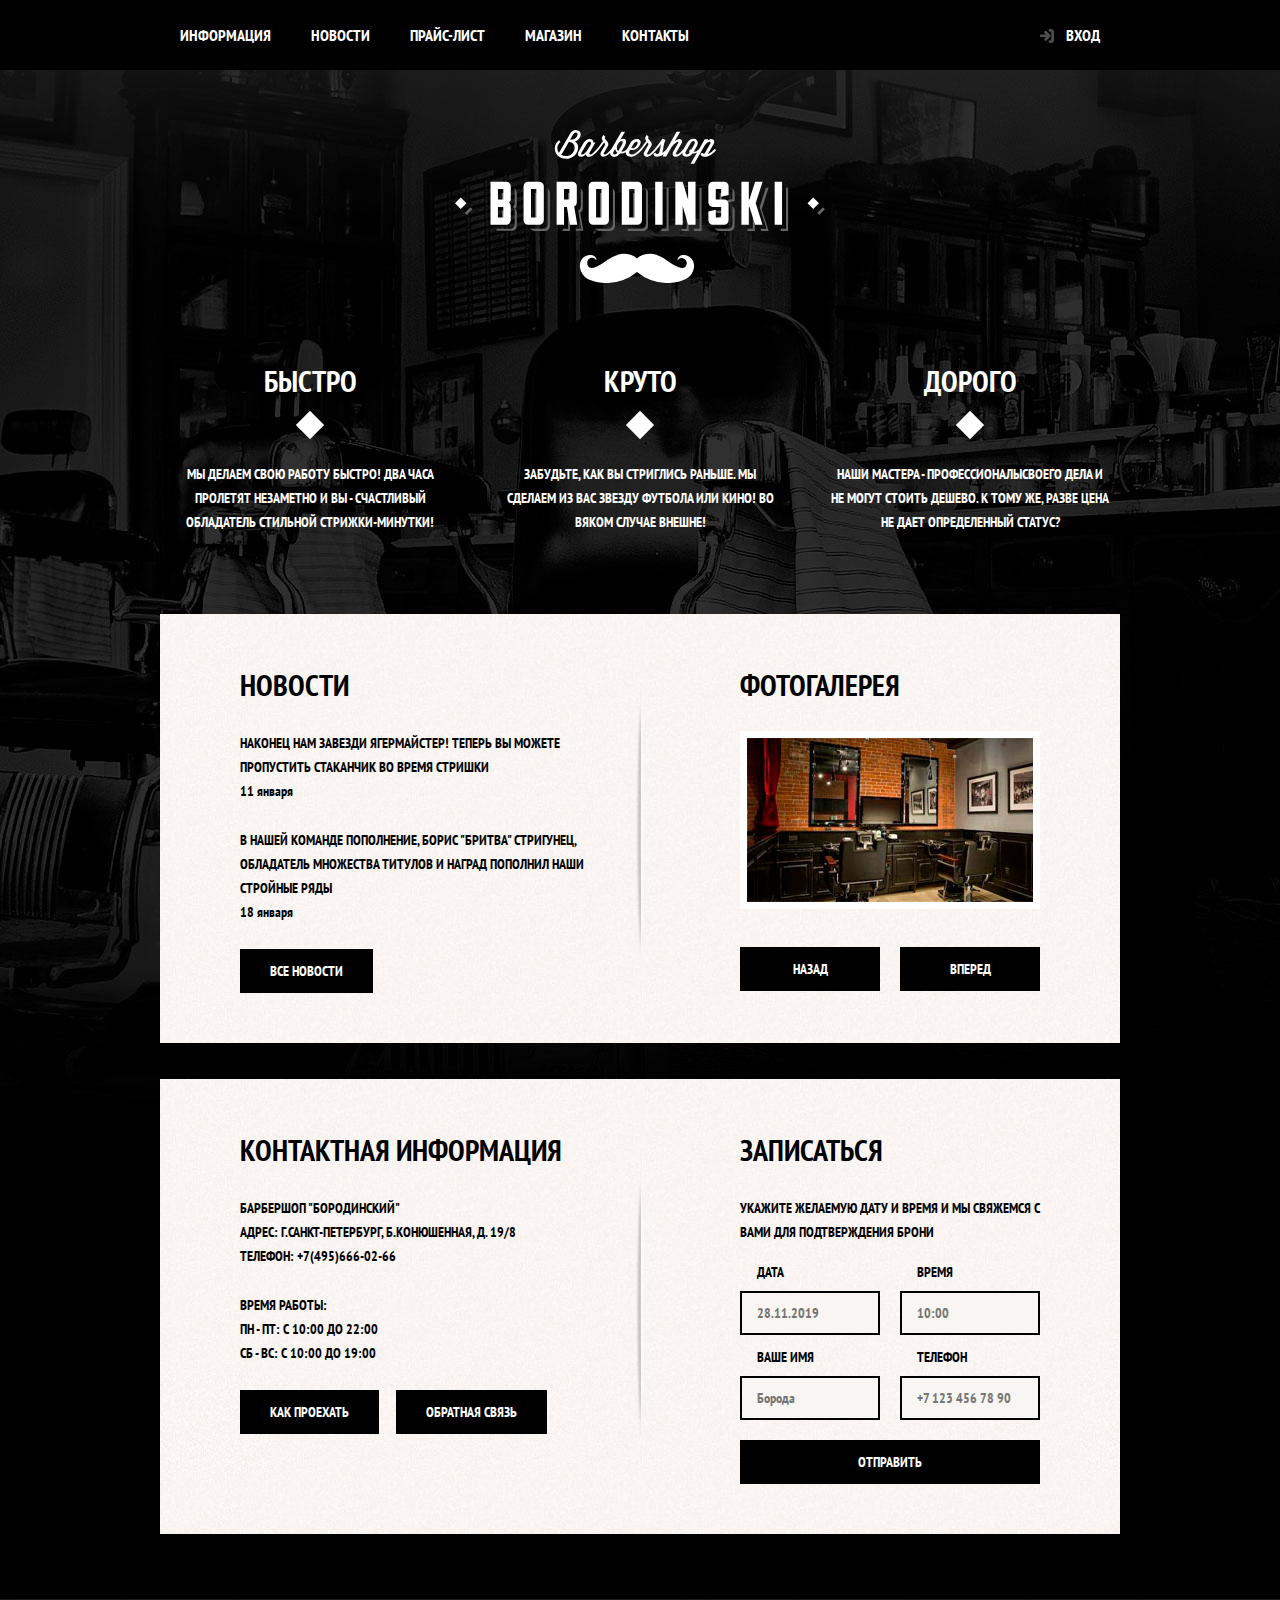
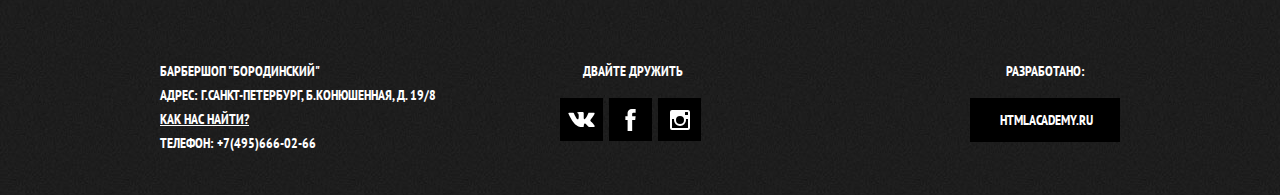
<file: index.html>
<!DOCTYPE html>
<html lang="ru">
<head>
	<meta charset="UTF-8">
	<meta name="viewport" content="width=device-width, initial-scale=1">
	<title>Главная Барбершоп Бородинский</title>
	<link href="https://fonts.googleapis.com/css?family=PT+Sans+Narrow:400,700&display=swap&subset=cyrillic" rel="stylesheet">
	<link rel="stylesheet" href="css/normolize.css">
	<link rel="stylesheet" href="css/style.css">
</head>
<body>
	<header class="main-header">
		<nav class="main-navigation">
				<a class="main-header-logo" href="#">
					<img src="image/index-logo.svg" alt="borodinski" width="370" height="155">
				</a>

				<div class="main-navigation-wrapper">
					<div class="container">
						<ul class="site-navigation">
							<li><a href="info.html">Информация</a></li>
							<li><a href="news.html">Новости</a></li>
							<li><a href="price-list.html">Прайс-лист</a></li>
							<li><a href="shop_catalog.html">магазин</a></li>
							<li><a href="contacts.html">Контакты</a></li>
						</ul>
						<ul class="user-navigation ">
							<li>
								<a class="login-link" href="">Вход</a>
							</li>
						</ul>
					</div>	
				</div>

		</nav>
	</header>	


	<main class="container">
		<h1 class="visually-hidden">Барбершоп Бородинский</h1>
		<section class="features">
			<h2 class="visually-hidden">Преимущества</h2>
			<ul class="features-list">
				<li class="features-item">
					<b>Быстро</b>
					<p>Мы делаем свою работу быстро! Два часа пролетят незаметно и вы - счастливый обладатель стильной стрижки-минутки!
					</p>
				</li>
				<li class="features-item">
					<b>Круто</b>
					<p>Забудьте, как вы стриглись раньше. Мы сделаем из вас звезду футбола или кино! Во вяком случае внешне!
					</p>	
				</li>
				<li class="features-item">
					<b>Дорого</b>
					<p>Наши мастера - профессионалысвоего дела и не могут стоить дешево. К тому же, разве цена не дает определенный статус?
					</p>
				</li>
			</ul>
		</section>
			
		<div class="index-colums">	
			<section class="news">
				<h2>Новости</h2>
				<ul class="news-list">
					<li>
						<p>Наконец нам завезди ягермайстер! Теперь вы можете пропустить стаканчик во время стришки
						</p>
						<time datetime="2019-01-11">11 января</time>
					</li>
					<li>
						<p>В нашей команде пополнение, Борис "Бритва" стригунец, обладатель множества титулов и наград пополнил наши стройные ряды
						</p>
						<time datetime="2019-01-18">18 января</time>
					</li>
				</ul>
				<a class="button" href="">Все новости</a>
			</section>

			<section class="gallery">
				<h2>Фотогалерея</h2>
				<div class="gallery-container">	
					<figure class="gallery-content">
						<a href="#">
							<img src="image/gallery-foto.jpg" alt="интерьер" width="286" height="164">
						</a>
					</figure>
					<button class="button gallery-botton gallery-back" disabled>Назад</button>
					<button class="button gallery-botton gallery-next">Вперед</button>
				</div>
			</section>
		</div>

		<div class="index-colums">	
			<section class="contacts">
				<h2>Контактная информация</h2>
				<p>
					Барбершоп "Бородинский"<br>
					Адрес: г.Санкт-Петербург, Б.Конюшенная, д. 19/8<br>
					телефон: +7(495)666-02-66
				</p>
				<p>
					Время работы:<br>
					пн - пт: c 10:00 до 22:00<br>
					сб - вс: c 10:00 до 19:00
				</p>
				<a class="button contacts-button-map" href="#">Как проехать</a>
				<a class="button contacts-button" href="#">Обратная связь</a>
			</section>

			<section class="appointment">
				<h2>Записаться</h2>
				<p class="appointment-info">
					Укажите желаемую дату и время и мы свяжемся с вами для подтверждения брони
			  	</p>
			  	<form class="appointment" action="#" method="POST">
			  		<p class="appointment-item">
			  			<label for="appointment-date">Дата</label>
			  			<input id="appointment-date" type="text" name="date" placeholder="28.11.2019">
			  		</p>
			  		<p class="appointment-item">
			  			<label for="appointment-time">Время</label>
			  			<input id="appointment-time" type="text" name="time" placeholder="10:00">
			  		</p>
			  		<p class="appointment-item">
			  			<label for="appointment-name">Ваше имя</label>
			  			<input id="appointment-name" type="text" name="name" placeholder="Борода">
			  		</p>
			  		<p class="appointment-item">
			  			<label for="appointment-tel">Телефон</label>
			  			<input id="appointment-tel" type="text" name="tel" placeholder="+7 123 456 78 90">
			  		</p>
			  		<button class="button appointment-button" type="submit">Отправить</button>
			  	</form>
			</section>
		</div>
	</main>


	<footer class="main-footer">
		<div class="container">
			<p class="footer-contact">
				Барбершоп "Бородинский"<br>
			  	Адрес: г.Санкт-Петербург, Б.Конюшенная, д. 19/8<br>
			  	<a href="map.html">Как нас найти?</a><br>
			  	телефон: +7(495)666-02-66
			</p>
			
			<div class="footer-social">
				<b>Двайте дружить</b>
				<ul>
					<li>
						<a class="social-button" href=""><span class="visually-hidden">Вконтакте</span>
						<svg xmlns="http://www.w3.org/2000/svg" width="27" height="15" viewBox="0 0 26.14 14.91"><path d="M26 13.47l-.09-.17a13.55 13.55 0 0 0-2.6-3q-.87-.83-1.1-1.12A1 1 0 0 1 22 8a10.27 10.27 0 0 1 1.22-1.78l.88-1.16q2.35-3.13 2-4L26 .94a.8.8 0 0 0-.4-.22 2.14 2.14 0 0 0-.87 0h-3.92a.51.51 0 0 0-.27 0h-.3a.6.6 0 0 0-.15.14.93.93 0 0 0-.14.24 22.22 22.22 0 0 1-1.46 3.06q-.5.84-.93 1.46a7 7 0 0 1-.71.91 4.94 4.94 0 0 1-.52.47q-.23.18-.35.15l-.23-.05a.9.9 0 0 1-.31-.33 1.49 1.49 0 0 1-.16-.53V1.6a3.14 3.14 0 0 0 0-.62 2.12 2.12 0 0 0-.14-.44.73.73 0 0 0-.28-.33 1.57 1.57 0 0 0-.46-.18A9 9 0 0 0 12.57 0a8.93 8.93 0 0 0-3.25.33 1.83 1.83 0 0 0-.52.41q-.25.3-.07.33a1.67 1.67 0 0 1 1.16.59l.08.16a2.6 2.6 0 0 1 .19.63 6.32 6.32 0 0 1 .12 1 10.59 10.59 0 0 1 0 1.7q-.07.71-.13 1.1a2.21 2.21 0 0 1-.18.64 2.69 2.69 0 0 1-.16.3l-.07.07a1 1 0 0 1-.37.07.86.86 0 0 1-.46-.19 3.27 3.27 0 0 1-.56-.52 7 7 0 0 1-.66-.93q-.37-.6-.76-1.42l-.22-.39q-.2-.38-.56-1.11t-.62-1.43A.9.9 0 0 0 5.2.9h-.07a.93.93 0 0 0-.22-.16A1.44 1.44 0 0 0 4.6.65L.87.68A1 1 0 0 0 .1.94L0 1a.44.44 0 0 0 0 .22 1.08 1.08 0 0 0 .08.37Q.9 3.53 1.86 5.31t1.66 2.87Q4.23 9.27 5 10.24t1 1.24l.37.41.34.33a8.06 8.06 0 0 0 1 .78 16.34 16.34 0 0 0 1.4.9 7.6 7.6 0 0 0 1.79.72 6.19 6.19 0 0 0 2 .22h1.57a1.08 1.08 0 0 0 .72-.3l.05-.07a.9.9 0 0 0 .1-.25 1.38 1.38 0 0 0 0-.37 4.48 4.48 0 0 1 .09-1.05 2.77 2.77 0 0 1 .23-.71 1.74 1.74 0 0 1 .29-.4 1.19 1.19 0 0 1 .23-.2h.11a.86.86 0 0 1 .77.21 4.52 4.52 0 0 1 .83.79q.39.47.93 1.05a6.41 6.41 0 0 0 1 .87l.27.16a3.31 3.31 0 0 0 .71.3 1.53 1.53 0 0 0 .76.07l3.48-.05a1.58 1.58 0 0 0 .8-.17.68.68 0 0 0 .34-.37 1.06 1.06 0 0 0 0-.46 1.71 1.71 0 0 0-.1-.36z" fill="#fff"/></svg>
						</a>
					</li>
					<li>
						<a class="social-button" href="social-button"><span class="visually-hidden">Фейсбук</span>
						<svg xmlns="http://www.w3.org/2000/svg" width="19" height="22" viewBox="0 0 10.15 21.74"><path d="M3.34 1.12A4.77 4.77 0 0 1 6.53 0h3.61v3.81H7.81a1.07 1.07 0 0 0-1.09.83v2.55h3.42c-.08 1.23-.24 2.45-.41 3.67h-3v10.87H2.21V10.86H0V7.21h2.19V3.66a3.83 3.83 0 0 1 1.15-2.54z" fill="#fff"/></svg>
						</a>
					</li>
					<li>
						<a class="social-button" href="social-button"><span class="visually-hidden">Инстаграм</span>
						<svg xmlns="http://www.w3.org/2000/svg" width="20" height="20" viewBox="0 0 20 20"><path d="M18 0H2a2 2 0 0 0-2 2v16a2 2 0 0 0 2 2h16a2 2 0 0 0 2-2V2a2 2 0 0 0-2-2zm-8 6a4 4 0 1 1-4 4 4 4 0 0 1 4-4zM2.5 18a.47.47 0 0 1-.5-.5V9h2.1a3.4 3.4 0 0 0-.1 1 6 6 0 1 0 12 0 3.4 3.4 0 0 0-.1-1H18v8.5a.47.47 0 0 1-.5.5zM18 4.5a.47.47 0 0 1-.5.5h-2a.47.47 0 0 1-.5-.5v-2a.47.47 0 0 1 .5-.5h2a.47.47 0 0 1 .5.5z" fill="#fff"/></svg>
						</a>
					</li>
				</ul>
			</div>
			<p class="footer-copyright">
				<b>Разработано:</b>
				<a class="button" href="https://htmlacademy.ru">htmlacademy.ru</a>
			</p>
		</div>
	</footer>	


	
	<section class="modal modal-login">
		<h2>Личный кабинет</h2>
		<p class="modal-description">Введите свой логин и пароль</p>
		<form class="login-form" action="#" method="POST">
			<p>
				<label for="login" class="visually-hidden">Логин</label>
				<input class="login-icon-user" id="login" name="login" type="text" placeholder="Логин" autocomplete="off">
			</p>
			<p >
				<label for="password" class="visually-hidden">Пароль</label>
				<input class="login-icon-password" id="password" name="password" type="password" placeholder="Пароль">
			</p>

			<p class="login-password-info">
				<label class="login-checkbox">
					<input name="remember" type="checkbox" class="visually-hidden">
					<span class="checkbox-indicator"></span>
					Запомните меня
				</label>
				<a class="restore" href="#">Я забыл пароль</a>
			</p>

			<button class="button button-submit" type="submit">Войти</button>
		</form>
		 <button class="modal-close"><span class="visually-hidden">Закрыть</span></button>
	</section>

	<section class="modal modal-map">
		<h2 class="visually-hidden">Как до нас добраться</h2>
		<p class="modal-map-img">
			<img src="image/modal-map.jpg" width="766" height="561" alt="Офис компании по адресу ул. Большая Конюшенная 19/8, Санкт-Петербург">
			<iframe src="https://yandex.ru/map-widget/v1/-/CGhNnVm0" width="766" height="561"  allowfullscreen=""></iframe>
		</p>
		<button class="modal-close" type="button"><span class="visually-hidden">Закрыть</span></button>
	</section>



	<script src="js/modal-login.js"></script>
	<script src="js/modal-map.js"></script>

</body>
</html>
</file>
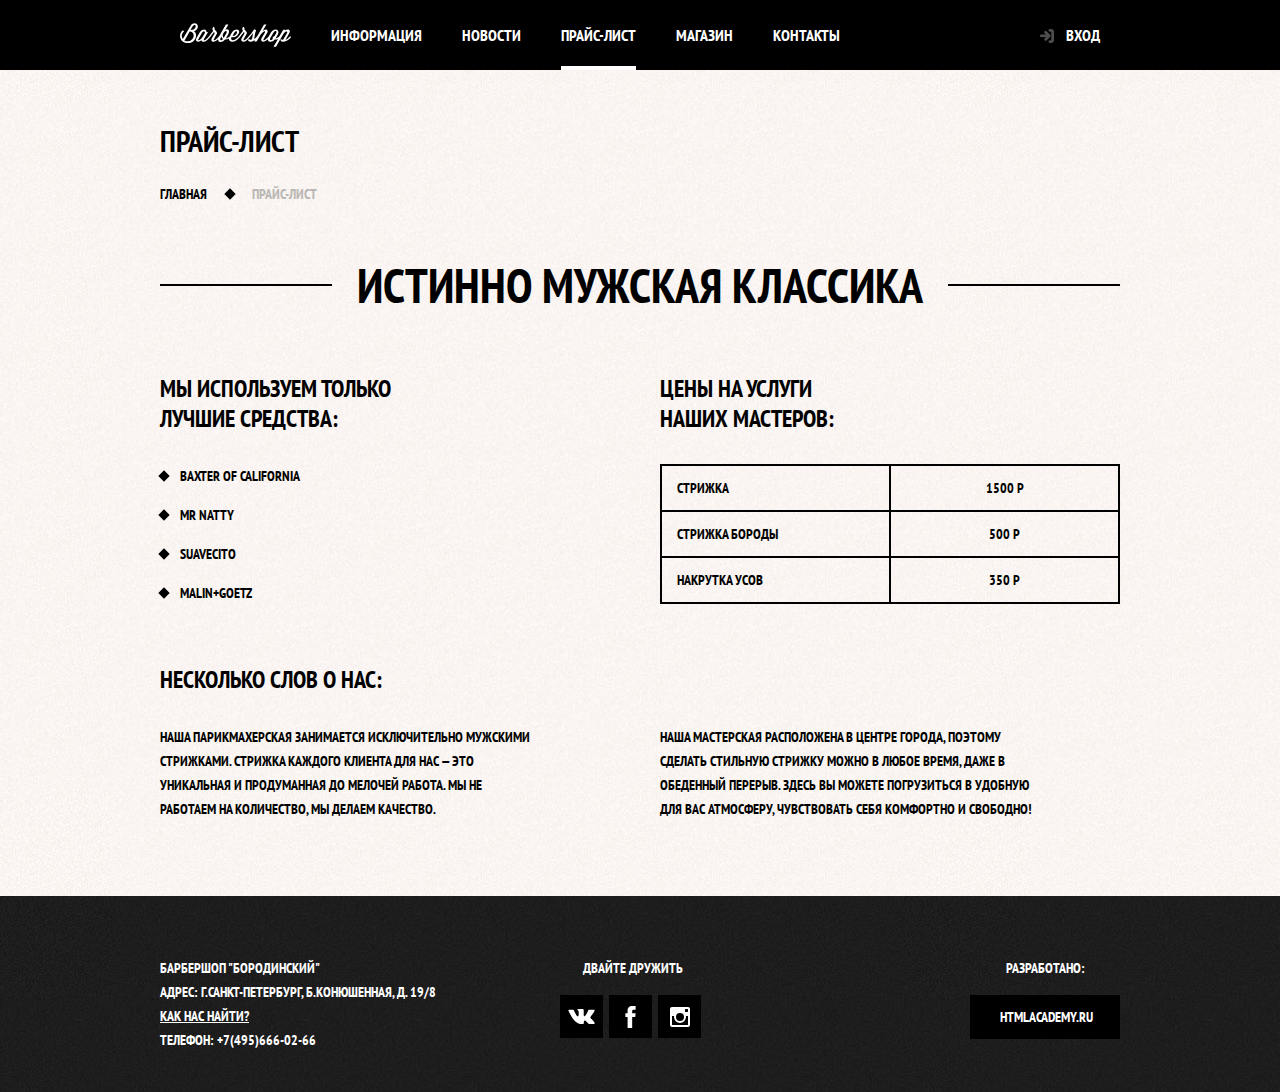
<file: price-list.html>
<!DOCTYPE html>
<html lang="ru">
<head>
	<meta charset="UTF-8">
	<meta name="viewport" content="width=device-width, initial-scale=1">
	<title>Прайс-лист</title>
	<link href="https://fonts.googleapis.com/css?family=PT+Sans+Narrow:400,700&display=swap&subset=cyrillic" rel="stylesheet">
	<link rel="stylesheet" href="css/normolize.css">
	<link rel="stylesheet" href="css/style.css">
</head>
<body class="inner-page">
	
	<header class="main-header ">
		<nav class="main-navigation">

					<a class="main-header-logo inner-header-logo" href="index.html">
						<img src="image/inner-logo.svg" alt="borodinski" width="111" height="24">
					</a>
					<ul class="site-navigation">
						<li><a href="info.html">Информация</a></li>
						<li><a href="news.html">Новости</a></li>
						<li><a class="site-navigation-current">Прайс-лист</a></li>
						<li><a href="shop.html">магазин</a></li>
						<li><a href="contacts.html">Контакты</a></li>
					</ul>
					<ul class="user-navigation">
						<li>
							<a class="login-link" href="">Вход</a>
						</li>
					</ul>
		</nav>
	</header>


	<main class="container">
		<div class="breadcrumbs">
			<h1 class="breadcrumbs-title">Прайс-Лист</h1>
			<ul class="breadcrumbs-list">
				<li><a href="index.html">Главная</a></li>
				<li><a class="breadcrumbs-current">Прайс-Лист</a></li>
			</ul>
		</div>

		<section class="inner_content">		
		<h2 class="big-header">Истинно Мужская классика</h2>

		<div class="inner-column">
			<div class="inner-column-left">
		
		<h2>Мы используем только<br> лучшие средства:</h2>

				<ul class="custom-list-1">
					<li>Baxter of California</li>
	                <li>Mr Natty</li>
	                <li>Suavecito</li>
	                <li>Malin+Goetz</li>
				</ul>
			</div>
			
			<div class="inner-column-right">
		<h2>Цены на услуги<br> наших мастеров:</h2>

					<table class="custum-table-1">
						<tr>
							<td>Стрижка</td>
							<td>1500 р</td>
						</tr>
						<tr>
							<td>Стрижка бороды</td>
							<td>500 р</td>
						</tr>
						<tr>
							<td>Накрутка усов</td>
							<td>350 р</td>
						</tr>
					</table>
			
			</div>
			</div>

			<div class="inner-column">
				<h2>Несколько слов о нас:</h2>
				
			<div class="inner-column-left">
			

				<p class="short-text">
					Наша парикмахерская занимается исключительно мужскими стрижками. Стрижка каждого клиента для нас — это
                    уникальная и продуманная до мелочей работа. Мы не работаем на количество, мы делаем качество.
				</p>

			</div>
			
			<div class="inner-column-right">
				<p class="short-text">
					Наша мастерская расположена в центре города, поэтому сделать стильную стрижку можно в любое время, даже  в обеденный перерыв. Здесь вы можете погрузиться в удобную для вас атмосферу, чувствовать себя комфортно и свободно!
				</p>
				</div>
			</div>
		</section>	
	</main>


	<footer class="main-footer">
		<div class="container">
			<p class="footer-contact">
				Барбершоп "Бородинский"<br>
			  	Адрес: г.Санкт-Петербург, Б.Конюшенная, д. 19/8<br>
			  	<a href="map.html">Как нас найти?</a><br>
			  	телефон: +7(495)666-02-66
			</p>
			
			<div class="footer-social">
				<b>Двайте дружить</b>
				<ul>
					<li>
						<a class="social-button" href=""><span class="visually-hidden">Вконтакте</span>
						<svg xmlns="http://www.w3.org/2000/svg" width="27" height="15" viewBox="0 0 26.14 14.91"><path d="M26 13.47l-.09-.17a13.55 13.55 0 0 0-2.6-3q-.87-.83-1.1-1.12A1 1 0 0 1 22 8a10.27 10.27 0 0 1 1.22-1.78l.88-1.16q2.35-3.13 2-4L26 .94a.8.8 0 0 0-.4-.22 2.14 2.14 0 0 0-.87 0h-3.92a.51.51 0 0 0-.27 0h-.3a.6.6 0 0 0-.15.14.93.93 0 0 0-.14.24 22.22 22.22 0 0 1-1.46 3.06q-.5.84-.93 1.46a7 7 0 0 1-.71.91 4.94 4.94 0 0 1-.52.47q-.23.18-.35.15l-.23-.05a.9.9 0 0 1-.31-.33 1.49 1.49 0 0 1-.16-.53V1.6a3.14 3.14 0 0 0 0-.62 2.12 2.12 0 0 0-.14-.44.73.73 0 0 0-.28-.33 1.57 1.57 0 0 0-.46-.18A9 9 0 0 0 12.57 0a8.93 8.93 0 0 0-3.25.33 1.83 1.83 0 0 0-.52.41q-.25.3-.07.33a1.67 1.67 0 0 1 1.16.59l.08.16a2.6 2.6 0 0 1 .19.63 6.32 6.32 0 0 1 .12 1 10.59 10.59 0 0 1 0 1.7q-.07.71-.13 1.1a2.21 2.21 0 0 1-.18.64 2.69 2.69 0 0 1-.16.3l-.07.07a1 1 0 0 1-.37.07.86.86 0 0 1-.46-.19 3.27 3.27 0 0 1-.56-.52 7 7 0 0 1-.66-.93q-.37-.6-.76-1.42l-.22-.39q-.2-.38-.56-1.11t-.62-1.43A.9.9 0 0 0 5.2.9h-.07a.93.93 0 0 0-.22-.16A1.44 1.44 0 0 0 4.6.65L.87.68A1 1 0 0 0 .1.94L0 1a.44.44 0 0 0 0 .22 1.08 1.08 0 0 0 .08.37Q.9 3.53 1.86 5.31t1.66 2.87Q4.23 9.27 5 10.24t1 1.24l.37.41.34.33a8.06 8.06 0 0 0 1 .78 16.34 16.34 0 0 0 1.4.9 7.6 7.6 0 0 0 1.79.72 6.19 6.19 0 0 0 2 .22h1.57a1.08 1.08 0 0 0 .72-.3l.05-.07a.9.9 0 0 0 .1-.25 1.38 1.38 0 0 0 0-.37 4.48 4.48 0 0 1 .09-1.05 2.77 2.77 0 0 1 .23-.71 1.74 1.74 0 0 1 .29-.4 1.19 1.19 0 0 1 .23-.2h.11a.86.86 0 0 1 .77.21 4.52 4.52 0 0 1 .83.79q.39.47.93 1.05a6.41 6.41 0 0 0 1 .87l.27.16a3.31 3.31 0 0 0 .71.3 1.53 1.53 0 0 0 .76.07l3.48-.05a1.58 1.58 0 0 0 .8-.17.68.68 0 0 0 .34-.37 1.06 1.06 0 0 0 0-.46 1.71 1.71 0 0 0-.1-.36z" fill="#fff"/></svg>
						</a>
					</li>
					<li>
						<a class="social-button" href="social-button"><span class="visually-hidden">Фейсбук</span>
						<svg xmlns="http://www.w3.org/2000/svg" width="19" height="22" viewBox="0 0 10.15 21.74"><path d="M3.34 1.12A4.77 4.77 0 0 1 6.53 0h3.61v3.81H7.81a1.07 1.07 0 0 0-1.09.83v2.55h3.42c-.08 1.23-.24 2.45-.41 3.67h-3v10.87H2.21V10.86H0V7.21h2.19V3.66a3.83 3.83 0 0 1 1.15-2.54z" fill="#fff"/></svg>
						</a>
					</li>
					<li>
						<a class="social-button" href="social-button"><span class="visually-hidden">Инстаграм</span>
						<svg xmlns="http://www.w3.org/2000/svg" width="20" height="20" viewBox="0 0 20 20"><path d="M18 0H2a2 2 0 0 0-2 2v16a2 2 0 0 0 2 2h16a2 2 0 0 0 2-2V2a2 2 0 0 0-2-2zm-8 6a4 4 0 1 1-4 4 4 4 0 0 1 4-4zM2.5 18a.47.47 0 0 1-.5-.5V9h2.1a3.4 3.4 0 0 0-.1 1 6 6 0 1 0 12 0 3.4 3.4 0 0 0-.1-1H18v8.5a.47.47 0 0 1-.5.5zM18 4.5a.47.47 0 0 1-.5.5h-2a.47.47 0 0 1-.5-.5v-2a.47.47 0 0 1 .5-.5h2a.47.47 0 0 1 .5.5z" fill="#fff"/></svg>
						</a>
					</li>
				</ul>
			</div>
			<p class="footer-copyright">
				<b>Разработано:</b>
				<a class="button" href="https://htmlacademy.ru">htmlacademy.ru</a>
			</p>
		</div>
	</footer>	


	<section class="modal modal-login">
		<h2>Личный кабинет</h2>
		<p class="modal-description">Введите свой логин и пароль</p>
		<form class="login-form" action="#" method="POST">
			<p>
				<label for="login" class="visually-hidden">Логин</label>
				<input class="login-icon-user" id="login" name="login" type="text" placeholder="Логин" autocomplete="off">
			</p>
			<p >
				<label for="password" class="visually-hidden">Пароль</label>
				<input class="login-icon-password" id="password" name="password" type="password" placeholder="Пароль">
			</p>

			<p class="login-password-info">
				<label class="login-checkbox">
					<input name="remember" type="checkbox" class="visually-hidden">
					<span class="checkbox-indicator"></span>
					Запомните меня
				</label>
				<a class="restore" href="#">Я забыл пароль</a>
			</p>

			<button class="button button-submit" type="submit">Войти</button>
		</form>
		 <button class="modal-close"><span class="visually-hidden">Закрыть</span></button>
	</section>

	<script src="js/modal-login.js"></script>
</body>
</html>
</file>
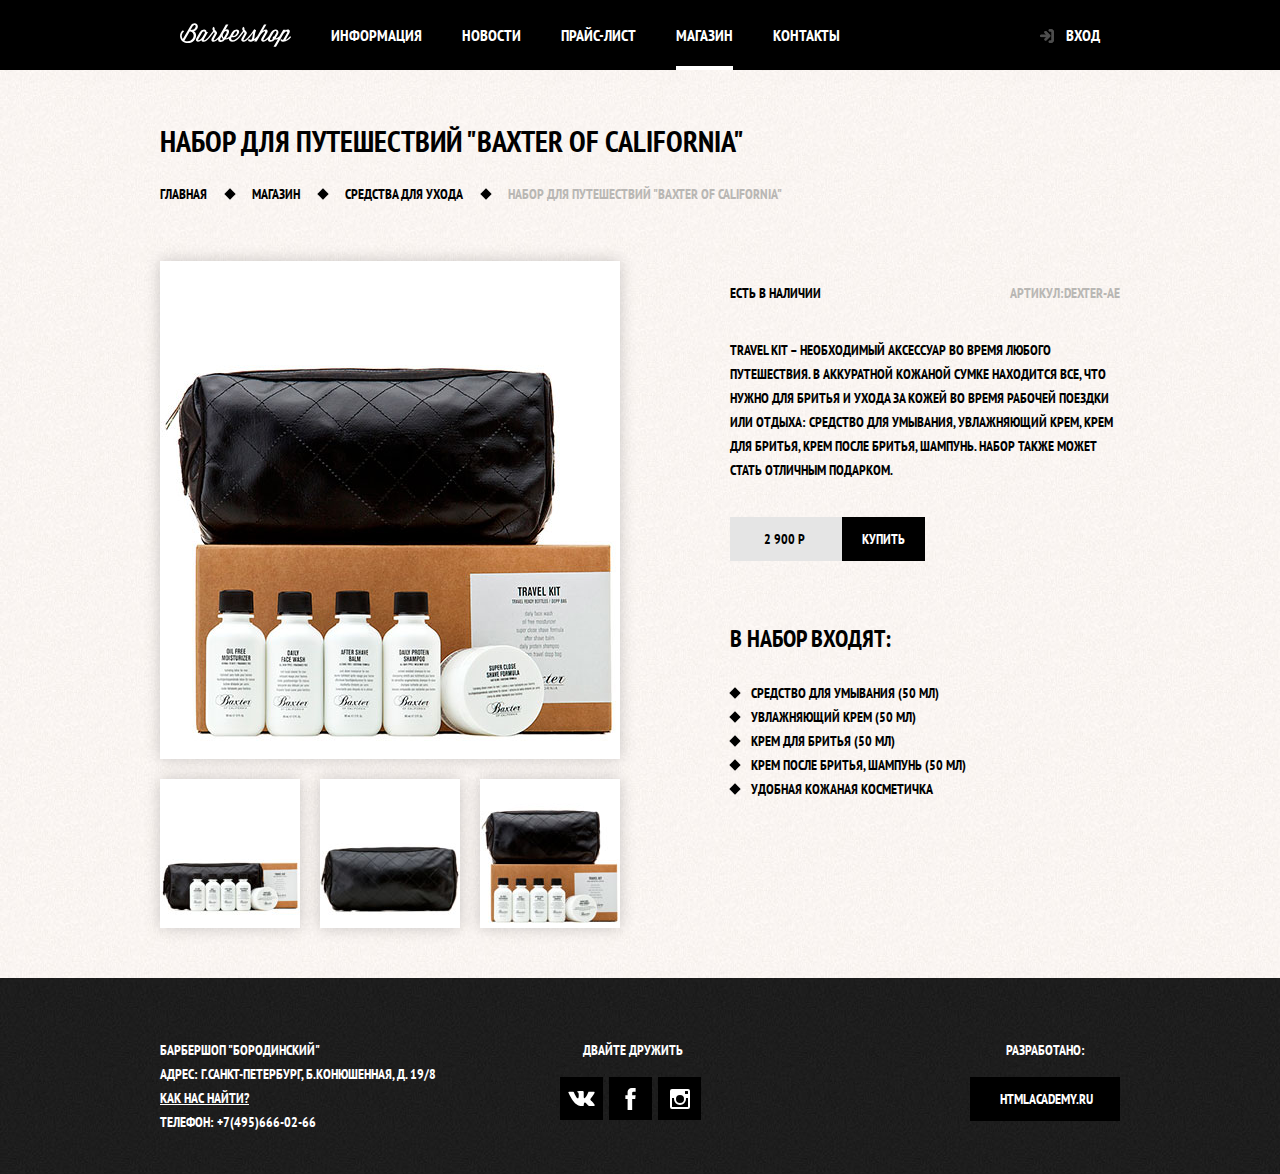
<file: shop.html>
<!DOCTYPE html>
<html lang="ru">
<head>
	<meta charset="UTF-8">
	<meta name="viewport" content="width=device-width, initial-scale=1">
	<title>Магазин</title>
	<link href="https://fonts.googleapis.com/css?family=PT+Sans+Narrow:400,700&display=swap&subset=cyrillic" rel="stylesheet">
	<link rel="stylesheet" href="css/normolize.css">
	<link rel="stylesheet" href="css/style.css">
</head>
<body class="inner-page">

	<header class="main-header ">
		<nav class="main-navigation">

					<a class="main-header-logo inner-header-logo" href="index.html">
						<img src="image/inner-logo.svg" alt="borodinski" width="111" height="24">
					</a>
					<ul class="site-navigation">
						<li><a href="info.html">Информация</a></li>
						<li><a href="news.html">Новости</a></li>
						<li><a href="price-list.html">Прайс-лист</a></li>
						<li><a class="site-navigation-current">магазин</a></li>
						<li><a href="contacts.html">Контакты</a></li>
					</ul>
					<ul class="user-navigation">
						<li>
							<a class="login-link" href="">Вход</a>
						</li>
					</ul>
		</nav>
	</header>

	<main class="container">
		
		<div class="breadcrumbs">
			<h1 class="breadcrumbs-title">Набор для путешествий "Baxter of california"</h1>
			<ul class="breadcrumbs-list">
				<li><a href="index.html">Главная</a></li>
				<li><a href="#">Магазин</a></li>
				<li><a href="shop_catalog.html">Средства для ухода</a></li>
				<li><a class="breadcrumbs-current">Набор для путешествий "Baxter of california"</a></li>
			</ul>
		</div>
		
		
		<div class="product-content">

	    <section class="product-ptotos">
	    	<h2 class="visually-hidden">Фото товара</h2>
			<p class="product-ptotos-full">
				<img src="image/product-big.jpg" width="460" height="498" alt="Фото всего набора">
			</p>
			<ul class="product-photos-preview">
				<li>
					<img src="image/product-small-3.jpg" width="140" height="149" alt="Фото в анфас">
				</li>
				<li>
					<img src="image/product-small-2.jpg" width="140" height="149" alt="Фото в профиль">
				</li>
				<li>
					<img src="image/product-small-1.jpg" width="140" height="149" alt="Фото отдельной части">
				</li>
			</ul>
	    </section>

		<section class="product-info">
	    	<h2 class="visually-hidden">Описание товара</h2>
	    	<div class="product-description">
	    		<p class="product-availability">Есть в наличии</p>
	    		<p class="product-article">Артикул:Dexter-ae</p>
	    	</div>

	    	<div class="product-text">
	    		<p>
	    		Travel Kit – необходимый аксессуар во время любого путешествия. В аккуратной кожаной сумке находится все, что
                нужно для бритья и ухода за кожей во время рабочей поездки или отдыха: средство для умывания, увлажняющий
                крем, крем для бритья, крем после бритья, шампунь. Набор также может стать отличным подарком.
                </p>
	    	</div>

	    	<p class="product-price">
				<b>2 900 р</b>
				<a class="button product-price-button" href="#">Купить</a>
			</p>

		
			<h3 class="product-info-heading">В набор входят:</h3>
				<ul class="product-info-list">
					<li>Средство для умывания (50 мл)</li>
	                <li>Увлажняющий крем (50 мл)</li>
	                <li>Крем для бритья (50 мл)</li>
	                <li>Крем после бритья, шампунь (50 мл)</li>
	                <li>Удобная кожаная косметичка</li>
				</ul>
	    </section>
	    </div>
	</main>


		<footer class="main-footer">
		<div class="container">
			<p class="footer-contact">
				Барбершоп "Бородинский"<br>
			  	Адрес: г.Санкт-Петербург, Б.Конюшенная, д. 19/8<br>
			  	<a href="map.html">Как нас найти?</a><br>
			  	телефон: +7(495)666-02-66
			</p>
			
			<div class="footer-social">
				<b>Двайте дружить</b>
				<ul>
					<li>
						<a class="social-button" href=""><span class="visually-hidden">Вконтакте</span>
						<svg xmlns="http://www.w3.org/2000/svg" width="27" height="15" viewBox="0 0 26.14 14.91"><path d="M26 13.47l-.09-.17a13.55 13.55 0 0 0-2.6-3q-.87-.83-1.1-1.12A1 1 0 0 1 22 8a10.27 10.27 0 0 1 1.22-1.78l.88-1.16q2.35-3.13 2-4L26 .94a.8.8 0 0 0-.4-.22 2.14 2.14 0 0 0-.87 0h-3.92a.51.51 0 0 0-.27 0h-.3a.6.6 0 0 0-.15.14.93.93 0 0 0-.14.24 22.22 22.22 0 0 1-1.46 3.06q-.5.84-.93 1.46a7 7 0 0 1-.71.91 4.94 4.94 0 0 1-.52.47q-.23.18-.35.15l-.23-.05a.9.9 0 0 1-.31-.33 1.49 1.49 0 0 1-.16-.53V1.6a3.14 3.14 0 0 0 0-.62 2.12 2.12 0 0 0-.14-.44.73.73 0 0 0-.28-.33 1.57 1.57 0 0 0-.46-.18A9 9 0 0 0 12.57 0a8.93 8.93 0 0 0-3.25.33 1.83 1.83 0 0 0-.52.41q-.25.3-.07.33a1.67 1.67 0 0 1 1.16.59l.08.16a2.6 2.6 0 0 1 .19.63 6.32 6.32 0 0 1 .12 1 10.59 10.59 0 0 1 0 1.7q-.07.71-.13 1.1a2.21 2.21 0 0 1-.18.64 2.69 2.69 0 0 1-.16.3l-.07.07a1 1 0 0 1-.37.07.86.86 0 0 1-.46-.19 3.27 3.27 0 0 1-.56-.52 7 7 0 0 1-.66-.93q-.37-.6-.76-1.42l-.22-.39q-.2-.38-.56-1.11t-.62-1.43A.9.9 0 0 0 5.2.9h-.07a.93.93 0 0 0-.22-.16A1.44 1.44 0 0 0 4.6.65L.87.68A1 1 0 0 0 .1.94L0 1a.44.44 0 0 0 0 .22 1.08 1.08 0 0 0 .08.37Q.9 3.53 1.86 5.31t1.66 2.87Q4.23 9.27 5 10.24t1 1.24l.37.41.34.33a8.06 8.06 0 0 0 1 .78 16.34 16.34 0 0 0 1.4.9 7.6 7.6 0 0 0 1.79.72 6.19 6.19 0 0 0 2 .22h1.57a1.08 1.08 0 0 0 .72-.3l.05-.07a.9.9 0 0 0 .1-.25 1.38 1.38 0 0 0 0-.37 4.48 4.48 0 0 1 .09-1.05 2.77 2.77 0 0 1 .23-.71 1.74 1.74 0 0 1 .29-.4 1.19 1.19 0 0 1 .23-.2h.11a.86.86 0 0 1 .77.21 4.52 4.52 0 0 1 .83.79q.39.47.93 1.05a6.41 6.41 0 0 0 1 .87l.27.16a3.31 3.31 0 0 0 .71.3 1.53 1.53 0 0 0 .76.07l3.48-.05a1.58 1.58 0 0 0 .8-.17.68.68 0 0 0 .34-.37 1.06 1.06 0 0 0 0-.46 1.71 1.71 0 0 0-.1-.36z" fill="#fff"/></svg>
						</a>
					</li>
					<li>
						<a class="social-button" href="social-button"><span class="visually-hidden">Фейсбук</span>
						<svg xmlns="http://www.w3.org/2000/svg" width="19" height="22" viewBox="0 0 10.15 21.74"><path d="M3.34 1.12A4.77 4.77 0 0 1 6.53 0h3.61v3.81H7.81a1.07 1.07 0 0 0-1.09.83v2.55h3.42c-.08 1.23-.24 2.45-.41 3.67h-3v10.87H2.21V10.86H0V7.21h2.19V3.66a3.83 3.83 0 0 1 1.15-2.54z" fill="#fff"/></svg>
						</a>
					</li>
					<li>
						<a class="social-button" href="social-button"><span class="visually-hidden">Инстаграм</span>
						<svg xmlns="http://www.w3.org/2000/svg" width="20" height="20" viewBox="0 0 20 20"><path d="M18 0H2a2 2 0 0 0-2 2v16a2 2 0 0 0 2 2h16a2 2 0 0 0 2-2V2a2 2 0 0 0-2-2zm-8 6a4 4 0 1 1-4 4 4 4 0 0 1 4-4zM2.5 18a.47.47 0 0 1-.5-.5V9h2.1a3.4 3.4 0 0 0-.1 1 6 6 0 1 0 12 0 3.4 3.4 0 0 0-.1-1H18v8.5a.47.47 0 0 1-.5.5zM18 4.5a.47.47 0 0 1-.5.5h-2a.47.47 0 0 1-.5-.5v-2a.47.47 0 0 1 .5-.5h2a.47.47 0 0 1 .5.5z" fill="#fff"/></svg>
						</a>
					</li>
				</ul>
			</div>
			<p class="footer-copyright">
				<b>Разработано:</b>
				<a class="button" href="https://htmlacademy.ru">htmlacademy.ru</a>
			</p>
		</div>
	</footer>	


	<section class="modal modal-login">
		<h2>Личный кабинет</h2>
		<p class="modal-description">Введите свой логин и пароль</p>
		<form class="login-form" action="#" method="POST">
			<p>
				<label for="login" class="visually-hidden">Логин</label>
				<input class="login-icon-user" id="login" name="login" type="text" placeholder="Логин" autocomplete="off">
			</p>
			<p >
				<label for="password" class="visually-hidden">Пароль</label>
				<input class="login-icon-password" id="password" name="password" type="password" placeholder="Пароль">
			</p>

			<p class="login-password-info">
				<label class="login-checkbox">
					<input name="remember" type="checkbox" class="visually-hidden">
					<span class="checkbox-indicator"></span>
					Запомните меня
				</label>
				<a class="restore" href="#">Я забыл пароль</a>
			</p>

			<button class="button button-submit" type="submit">Войти</button>
		</form>
		 <button class="modal-close"><span class="visually-hidden">Закрыть</span></button>
	</section>

	<script src="js/modal-login.js"></script>
</body>
</html>
</file>
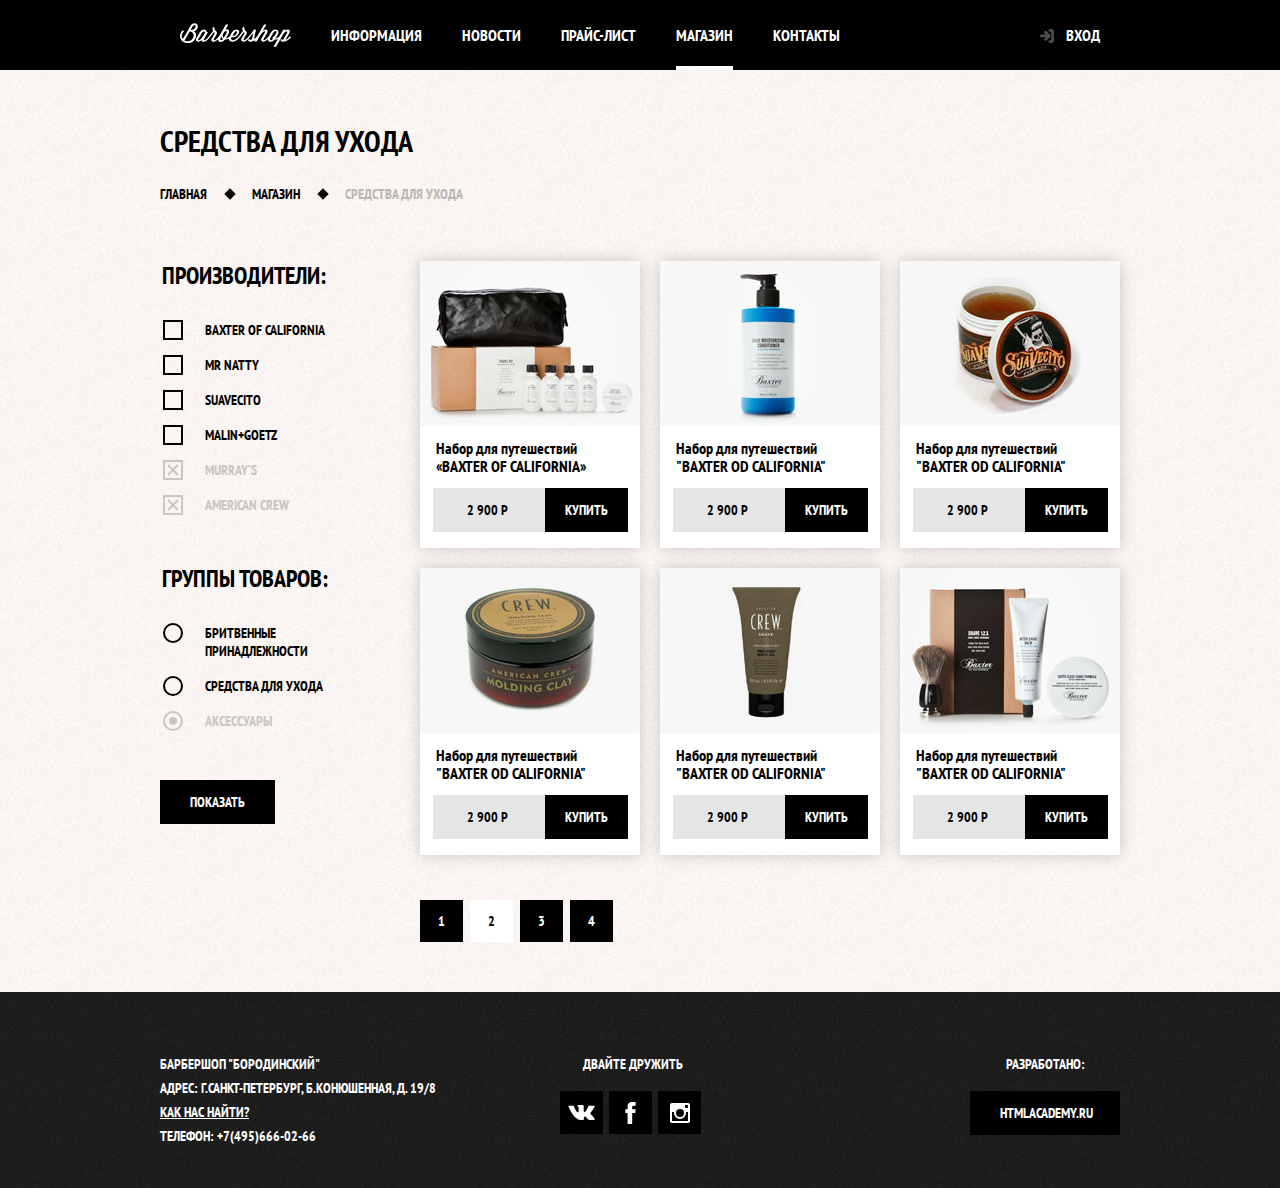
<file: shop_catalog.html>
<!DOCTYPE html>
<html lang="ru">
<head>
	<meta charset="UTF-8">
	<meta name="viewport" content="width=device-width, initial-scale=1">
	<title>Каталог магазина</title>
	<link href="https://fonts.googleapis.com/css?family=PT+Sans+Narrow:400,700&display=swap&subset=cyrillic" rel="stylesheet">
	<link rel="stylesheet" href="css/normolize.css">
	<link rel="stylesheet" href="css/style.css">
</head>
<body class="inner-page">
	<header class="main-header ">
		<nav class="main-navigation">
					<a class="main-header-logo inner-header-logo" href="index.html">
						<img src="image/inner-logo.svg" alt="borodinski" width="111" height="24">
					</a>
					<ul class="site-navigation">
						<li><a href="info.html">Информация</a></li>
						<li><a href="news.html">Новости</a></li>
						<li><a href="price-list.html">Прайс-лист</a></li>
						<li><a class="site-navigation-current">магазин</a></li>
						<li><a href="contacts.html">Контакты</a></li>
					</ul>
					<ul class="user-navigation">
						<li>
							<a class="login-link" href="">Вход</a>
						</li>
					</ul>
		</nav>
	</header>


	<main class="container">

		<div class="breadcrumbs">
			<h1 class="breadcrumbs-title">Средства для ухода</h1>
			<ul class="breadcrumbs-list">
				<li><a href="index.html">Главная</a></li>
				<li><a href="#">Магазин</a></li>
				<li><a class="breadcrumbs-current">Средства для ухода</a></li>
			</ul>
		</div>
		

	 	<div class="inner-container">
	 	<section class="filters">
	 		<h2 class="visually-hidden">Фильтр товаров</h2>
			<form class="filters-form" action="#" method="POST">
			<fieldset>
				<legend>Производители:</legend>
				<ul>
					<li class="filter-option">
						<label>
							<input class="visually-hidden" type="checkbox" name="baxter-of-california">
							<span class="checkbox-indicator"></span>
							<span>Baxter of California</span>
						</label>
					</li>
					<li class="filter-option">
						<label>
							<input class="visually-hidden" type="checkbox" name="mr-natty">
							<span class="checkbox-indicator"></span>
							<span>Mr Natty</span>
						</label>
					</li>
					<li class="filter-option">
						<label>
							<input class="visually-hidden" type="checkbox" name="suavecito">
							<span class="checkbox-indicator"></span>
							<span>Suavecito</span>
						</label>
					</li>
					<li class="filter-option">
						<label>
							<input class="visually-hidden" type="checkbox" name="malin-goetz">
							<span class="checkbox-indicator"></span>
							<span>Malin+Goetz</span>
						</label>
					</li>
					<li class="filter-option">
						<label>
							<input class="visually-hidden" type="checkbox" name="murrays" disabled>
							<span class="checkbox-indicator"></span>
							<span>Murray’s</span>
						</label>
					</li>
					<li class="filter-option">
						<label>
							<input class="visually-hidden" type="checkbox" name="american-crew" disabled>
							<span class="checkbox-indicator"></span>
							<span>American Crew</span>
						</label>
					</li>
				</ul>
			</fieldset>

			<fieldset>
				<legend>Группы товаров:</legend>
				
					<ul>
					<li class="filter-option">
						<label>
							<input class="visually-hidden" type="radio" name="product-group">
							<span class="radio-indicator"></span>
							<span>Бритвенные принадлежности</span>
						</label>
					</li>
					<li class="filter-option">
						<label>
							<input class="visually-hidden" type="radio" name="product-group">
							<span class="radio-indicator"></span>
							<span>Средства для ухода</span>
						</label>
					</li>
					<li class="filter-option">
						<label>
							<input class="visually-hidden" type="radio" name="product-group" disabled>
							<span class="radio-indicator"></span>
							<span>Аксессуары</span>
						</label>
					</li>
				</ul>

			</fieldset>
		<button class="button filter-button" type="submit">Показать</button>
			</form>
	 	</section>



	 	<section class="catalog">
	 		<h2 class="visually-hidden">Список средств для ухода</h2>
	 		<ul class="catalog-list">



	 			<li class="catalog-item">
	 				<a href="shop.html">
		 				<h3>
		 					<span class="catalog-category">Набор для путешествий<br></span>
		 					<span class="catalog-item-title">«Baxter of California»</span>
		 				</h3>
						<p class="catalog-item-photo">
		 				<img  src="image/catalog-photo-1.jpg" width="220" height="165" alt="Baxter od California" >
		 				</p>
		 			</a>
		 			<p class="catalog-item-price">
		 				<b>2 900 р</b>
		 				<a class="button" href="shop.html">Купить</a>
		 			</p>
	 			</li>

	 			<li class="catalog-item">
	 				<a href="shop.html">
		 				<h3>
		 					<span class="catalog-category">Набор для путешествий<br></span>
		 					<span class="catalog-item-title">"Baxter od California"</span>
		 				</h3>
						<p class="catalog-item-photo">
		 				<img  src="image/catalog-photo-2.jpg" alt="Baxter od California" width="220" height="165">
		 				</p>
		 			</a>
		 			<p class="catalog-item-price">
		 				<b>2 900 р</b>
		 				<a class="button" href="test.html">Купить</a>
		 			</p>
	 			</li>
	 			<li class="catalog-item">
	 				<a href="shop.html">
		 				<h3>
		 					<span class="catalog-category">Набор для путешествий<br></span>
		 					<span class="catalog-item-title">"Baxter od California"</span>
		 				</h3>
						<p class="catalog-item-photo">
		 				<img  src="image/catalog-photo-3.jpg" alt="Baxter od California" width="220" height="165">
		 				</p>
		 			</a>
		 			<p class="catalog-item-price">
		 				<b>2 900 р</b>
		 				<a class="button" href="test.html">Купить</a>
		 			</p>
	 			</li>
	 			<li class="catalog-item">
	 				<a href="shop.html">
		 				<h3>
		 					<span class="catalog-category">Набор для путешествий<br></span>
		 					<span class="catalog-item-title">"Baxter od California"</span>
		 				</h3>
						<p class="catalog-item-photo">
		 				<img  src="image/catalog-photo-4.jpg" alt="Baxter od California" width="220" height="165">
		 				</p>
		 			</a>
		 			<p class="catalog-item-price">
		 				<b>2 900 р</b>
		 				<a class="button" href="test.html">Купить</a>
		 			</p>
	 			</li>
	 			<li class="catalog-item">
	 				<a href="shop.html">
		 				<h3>
		 					<span class="catalog-category">Набор для путешествий<br></span>
		 					<span class="catalog-item-title">"Baxter od California"</span>
		 				</h3>
						<p class="catalog-item-photo">
		 				<img  src="image/catalog-photo-5.jpg" alt="Baxter od California" width="220" height="165">
		 				</p>
		 			</a>
		 			<p class="catalog-item-price">
		 				<b>2 900 р</b>
		 				<a class="button" href="test.html">Купить</a>
		 			</p>
	 			</li>
	 			<li class="catalog-item">
	 				<a href="shop.html">
		 				<h3>
		 					<span class="catalog-category">Набор для путешествий<br></span>
		 					<span class="catalog-item-title">"Baxter od California"</span>
		 				</h3>
						<p class="catalog-item-photo">
		 					<img  src="image/catalog-photo-6.jpg" alt="Baxter od California" width="220" height="165">
		 				</p>
		 			</a>
		 			<p class="catalog-item-price">
		 				<b>2 900 р</b>
		 				<a class="button" href="test.html">Купить</a>
		 			</p>
	 			</li>

	 		</ul>

	 		<ul class="pagination-list">
	 			<li class="pagination-item"><a class="button" href="#">1</a></li>
	 			<li class="pagination-item pagination-item-current"><a>2</a></li>
	 			<li class="pagination-item"><a class="button" href="#">3</a></li>
	 			<li class="pagination-item"><a class="button" href="#">4</a></li>
	 		</ul>
	 	</section>
	 	</div>
	</main>

		<footer class="main-footer">
		<div class="container">
			<p class="footer-contact">
				Барбершоп "Бородинский"<br>
			  	Адрес: г.Санкт-Петербург, Б.Конюшенная, д. 19/8<br>
			  	<a href="map.html">Как нас найти?</a><br>
			  	телефон: +7(495)666-02-66
			</p>
			
			<div class="footer-social">
				<b>Двайте дружить</b>
				<ul>
					<li>
						<a class="social-button" href=""><span class="visually-hidden">Вконтакте</span>
						<svg xmlns="http://www.w3.org/2000/svg" width="27" height="15" viewBox="0 0 26.14 14.91"><path d="M26 13.47l-.09-.17a13.55 13.55 0 0 0-2.6-3q-.87-.83-1.1-1.12A1 1 0 0 1 22 8a10.27 10.27 0 0 1 1.22-1.78l.88-1.16q2.35-3.13 2-4L26 .94a.8.8 0 0 0-.4-.22 2.14 2.14 0 0 0-.87 0h-3.92a.51.51 0 0 0-.27 0h-.3a.6.6 0 0 0-.15.14.93.93 0 0 0-.14.24 22.22 22.22 0 0 1-1.46 3.06q-.5.84-.93 1.46a7 7 0 0 1-.71.91 4.94 4.94 0 0 1-.52.47q-.23.18-.35.15l-.23-.05a.9.9 0 0 1-.31-.33 1.49 1.49 0 0 1-.16-.53V1.6a3.14 3.14 0 0 0 0-.62 2.12 2.12 0 0 0-.14-.44.73.73 0 0 0-.28-.33 1.57 1.57 0 0 0-.46-.18A9 9 0 0 0 12.57 0a8.93 8.93 0 0 0-3.25.33 1.83 1.83 0 0 0-.52.41q-.25.3-.07.33a1.67 1.67 0 0 1 1.16.59l.08.16a2.6 2.6 0 0 1 .19.63 6.32 6.32 0 0 1 .12 1 10.59 10.59 0 0 1 0 1.7q-.07.71-.13 1.1a2.21 2.21 0 0 1-.18.64 2.69 2.69 0 0 1-.16.3l-.07.07a1 1 0 0 1-.37.07.86.86 0 0 1-.46-.19 3.27 3.27 0 0 1-.56-.52 7 7 0 0 1-.66-.93q-.37-.6-.76-1.42l-.22-.39q-.2-.38-.56-1.11t-.62-1.43A.9.9 0 0 0 5.2.9h-.07a.93.93 0 0 0-.22-.16A1.44 1.44 0 0 0 4.6.65L.87.68A1 1 0 0 0 .1.94L0 1a.44.44 0 0 0 0 .22 1.08 1.08 0 0 0 .08.37Q.9 3.53 1.86 5.31t1.66 2.87Q4.23 9.27 5 10.24t1 1.24l.37.41.34.33a8.06 8.06 0 0 0 1 .78 16.34 16.34 0 0 0 1.4.9 7.6 7.6 0 0 0 1.79.72 6.19 6.19 0 0 0 2 .22h1.57a1.08 1.08 0 0 0 .72-.3l.05-.07a.9.9 0 0 0 .1-.25 1.38 1.38 0 0 0 0-.37 4.48 4.48 0 0 1 .09-1.05 2.77 2.77 0 0 1 .23-.71 1.74 1.74 0 0 1 .29-.4 1.19 1.19 0 0 1 .23-.2h.11a.86.86 0 0 1 .77.21 4.52 4.52 0 0 1 .83.79q.39.47.93 1.05a6.41 6.41 0 0 0 1 .87l.27.16a3.31 3.31 0 0 0 .71.3 1.53 1.53 0 0 0 .76.07l3.48-.05a1.58 1.58 0 0 0 .8-.17.68.68 0 0 0 .34-.37 1.06 1.06 0 0 0 0-.46 1.71 1.71 0 0 0-.1-.36z" fill="#fff"/></svg>
						</a>
					</li>
					<li>
						<a class="social-button" href="social-button"><span class="visually-hidden">Фейсбук</span>
						<svg xmlns="http://www.w3.org/2000/svg" width="19" height="22" viewBox="0 0 10.15 21.74"><path d="M3.34 1.12A4.77 4.77 0 0 1 6.53 0h3.61v3.81H7.81a1.07 1.07 0 0 0-1.09.83v2.55h3.42c-.08 1.23-.24 2.45-.41 3.67h-3v10.87H2.21V10.86H0V7.21h2.19V3.66a3.83 3.83 0 0 1 1.15-2.54z" fill="#fff"/></svg>
						</a>
					</li>
					<li>
						<a class="social-button" href="social-button"><span class="visually-hidden">Инстаграм</span>
						<svg xmlns="http://www.w3.org/2000/svg" width="20" height="20" viewBox="0 0 20 20"><path d="M18 0H2a2 2 0 0 0-2 2v16a2 2 0 0 0 2 2h16a2 2 0 0 0 2-2V2a2 2 0 0 0-2-2zm-8 6a4 4 0 1 1-4 4 4 4 0 0 1 4-4zM2.5 18a.47.47 0 0 1-.5-.5V9h2.1a3.4 3.4 0 0 0-.1 1 6 6 0 1 0 12 0 3.4 3.4 0 0 0-.1-1H18v8.5a.47.47 0 0 1-.5.5zM18 4.5a.47.47 0 0 1-.5.5h-2a.47.47 0 0 1-.5-.5v-2a.47.47 0 0 1 .5-.5h2a.47.47 0 0 1 .5.5z" fill="#fff"/></svg>
						</a>
					</li>
				</ul>
			</div>
			<p class="footer-copyright">
				<b>Разработано:</b>
				<a class="button" href="https://htmlacademy.ru">htmlacademy.ru</a>
			</p>
		</div>
	</footer>	


	<section class="modal modal-login">
		<h2>Личный кабинет</h2>
		<p class="modal-description">Введите свой логин и пароль</p>
		<form class="login-form" action="#" method="POST">
			<p>
				<label for="login" class="visually-hidden">Логин</label>
				<input class="login-icon-user" id="login" name="login" type="text" placeholder="Логин" autocomplete="off">
			</p>
			<p >
				<label for="password" class="visually-hidden">Пароль</label>
				<input class="login-icon-password" id="password" name="password" type="password" placeholder="Пароль">
			</p>

			<p class="login-password-info">
				<label class="login-checkbox">
					<input name="remember" type="checkbox" class="visually-hidden">
					<span class="checkbox-indicator"></span>
					Запомните меня
				</label>
				<a class="restore" href="#">Я забыл пароль</a>
			</p>

			<button class="button button-submit" type="submit">Войти</button>
		</form>
		 <button class="modal-close"><span class="visually-hidden">Закрыть</span></button>
	</section>

	<script src="js/modal-login.js"></script>
</body>
</html>
</file>
<file: css/style.css>
body{
	margin:0;
	padding: 0;
	min-width: 960px;

	font-family: 'PT Sans Narrow', Arial, sans-serif;
	font-size: 14px;
	line-height: 24px;
	font-weight: 700;
	color: #ffffff;
	text-transform: uppercase;

	background-color: #000000;
	background-image: url('../image/background-index.jpg');
	background-position: top center;
	background-repeat: no-repeat;
}

.inner-page{
	color: #000000;
	background-color: #f8f5f2;
	background-image: url('../image/pattern-fon.jpg');
	background-position: 0 0;
	background-repeat: repeat;
}

.main-header {
  margin-bottom: 75px;
}

.inner-page .main-header{
	background-color: #000000;
	margin-bottom: 50px;
}


.visually-hidden {
	position: absolute !important;
	clip: rect(1px 1px 1px 1px); /* IE6, IE7 */
	clip: rect(1px, 1px, 1px, 1px);
	padding:0 !important;
	border:0 !important;
	height: 1px !important; 
	width: 1px !important; 
	overflow: hidden;
}


img{
	max-width: 100%;
	height: auto;
}

a{
	text-decoration: none;
}


.button{
	display:inline-block;
	padding: 10px 30px;
	margin-right: 14px;
	font:inherit;
	background-color: #000000;
	text-align: center;
	vertical-align: middle;
	color: #ffffff;
	text-transform: uppercase;
	border: none;
}

.button:hover,
.button:active,
.button:focus{
	background-color: #663d15;
}

.container{
	width: 960px;
	margin:0 auto;
	padding: 0 10px;
}


.page-title{
	margin: 0;

	font-size: 30px;
	line-height: 42px;

	margin-bottom: 21px;
}



.breadcrumbs{
	margin-bottom: 55px;
}

.breadcrumbs-title{
	margin:0;
	font-size:30px;
	line-height: 42px;
	margin-bottom: 20px;
}


.breadcrumbs-list{
	display:flex;
	justify-content: flex-start;
	flex-wrap:wrap;

	margin:0;
	padding:0;
	list-style: none;
}


.breadcrumbs li{
	position:relative;
	padding-right: 45px;
}

.breadcrumbs li::before{
	content: "";
	position:absolute;
	
	width: 8px;
	height: 8px;
	top: 8px;
	right:18px;

	background-color: #000000;
	transform: rotate(45deg);
}

.breadcrumbs li:last-child::before{
	display: none;
}

.breadcrumbs a{
	color: #000000;
}

.breadcrumbs a:hover:not(.breadcrumbs-current),
.breadcrumbs a:focus:not(.breadcrumbs-current){
	text-decoration: underline;
}

.breadcrumbs .breadcrumbs-current{
	color: #b9b7b4;
}

/***********************************************index.html***************************************/


.main-navigation{
	display: flex;
	flex-direction: column;
	align-items: center;
	font-size: 16px;
	line-height: 20px;
	color: #ffffff;
}

.inner-page .main-navigation {
  display: flex;
  flex-direction: row;
  width:960px;
  margin:0 auto;
  padding: 0 10px;
}


.main-header-logo{
	order: 3;
	width: 370px;
	height: 155px;
}


.inner-page .main-header-logo {
  order: 0;
  width: 111px;
  height: 24px;
  padding: 23px 20px;
}



.main-navigation-wrapper{
	width: 100%;
	margin-bottom: 60px;

	background-color: #000000;
}



.main-navigation-wrapper .container{
	display: flex;
	justify-content: space-between;
}


.site-navigation,
.user-navigation{
	margin:0;
	padding:0;
	list-style: none;
}



.site-navigation{
	display: flex;
	flex-wrap: wrap;
	width: 620px;
}

.site-navigation-current{
	position:relative;
}

.site-navigation-current::before{
	content:"";
	position:absolute;
	bottom:0;
	left:20px;
	right:20px;

	height: 4px;
	background-color:#ffffff;

}

.user-navigation{
	max-width: 140px;
}

.inner-page .user-navigation{
	margin-left: auto;
}


.site-navigation a,
.user-navigation a{
  display: block;
  padding: 25px 20px;
  color: #ffffff;
}

.user-navigation a{
	position:relative;
	padding-left: 50px;
}

.user-navigation a:before{
	content:"";
	position:absolute;
	left: 24px;
	top: 29px;
	width:15px;
	height: 15px;
	background-color:transparent;
	background-image: url(../image/login.png);
	background-repeat: no-repeat;
	background-position: 0 0;
	opacity: 0.3;
}

.user-navigation a:hover::before,
.user-navigation a:focus::before{
	opacity: 1;
}

.site-navigation a:hover,
.site-navigation a:focus,
.user-navigation a:hover,
.user-navigation a:focus{
	background-color: #242424;
}



.features-list{
	display: flex;
	justify-content: space-between;
	margin:0;
	padding:0;
	list-style:none;
	margin-bottom: 80px;
}

.features-item{
	width: 300px;
	text-align: center;
}


.features-item b{
	display: block;
	position: relative;
	font-size: 30px;
	line-height: 42px;
	margin:0;
	margin-bottom: 60px;
}

.features-item b:after{
	position: absolute;
	content:"";
	width: 20px;
	height: 20px;
	left:50%;
	top:55px;
	margin-left: -10px;
	background-color: #ffffff;
	transform: rotate(45deg);
}

.features-item p{
	margin:0;
	padding: 0 10px;
}


.index-colums{
	display: flex;
	justify-content: space-between;
	padding: 50px 80px;
	color: #000000;
	background-color: #f8f5f2;
	background-image: url('../image/line_shadow.png'),
					  url('../image/pattern-fon.jpg');
	background-position: center, 0 0;
	background-repeat: no-repeat, repeat;
	margin-bottom: 36px;
}

.index-colums h2{
	margin:0;
	font-size: 30px;
	line-height: 42px;
	margin-bottom:25px;
}

.news{
	width: 380px;
}
.gallery{
	width: 300px;
}


.news-list{
	margin:0;
	padding:0;
	list-style: none;
}

.news-list li{
	margin-bottom:25px;
}

.news-list p{
	margin:0;
}

.news-list time{
	text-transform: none;
}

.gallery-container{
	position:relative;
	min-height: 260px;
}

.gallery-content{
	margin:0;
	
	background-color: #cccccc;
	border: 7px solid #ffffff;
	width: 286px;
	height: 164px;
}

.gallery-botton{
	position:absolute;
	width: 140px;
	margin-right: 0;
	bottom:0;
}

.gallery-next{
	right: 0;
}

.contacts{
	width: 380px;
}

.contacts p{
	margin:0;
	margin-bottom: 25px;
}


.appointment{
	display: flex;
	flex-wrap: wrap;
	justify-content: space-between;
	width: 300px;
}

.appointment-info{
	margin:0;
	margin-bottom: 16px;
}

.appointment-item{
	margin:0;

	margin-bottom: 10px;
}

.appointment-item label{
	display: block;
	padding-left: 17px;
	padding-bottom: 7px;
}


.appointment input[type='text']{
	box-sizing:border-box;
	width: 140px;
	font:inherit;
	border: 2px solid #000000;
	background-color: #f8f5f2;
	padding-left:15px;
	padding-right: 15px;
	padding-top:8px;
	padding-bottom:8px;
}

.appointment input:focus{
	border-color: #663d15;
}

.appointment-button{
	width: 100%;
	margin-right:0;
	margin-top: 10px;
}

/***********************************************prise-list.html***************************************/

.inner_content{
	margin-bottom:75px;
}





.inner_content h2{
	margin-top: 60px;
	margin-bottom: 30px;

	font-size: 24px;
	line-height: 30px;
}

.inner_content h3{
	margin-top: 60px;
	margin-bottom: 30px;

	font-size: 24px;
	line-height: 30px;
}

.inner_content h2 + h3{
	margin-top:30px;
}

.inner_content p{
	margin: 14px 0;
	font-size: 14px;
	line-height: 24px;
}

.inner_content td{
	padding: 10px 15px;

	border: 2px solid #000000;
}

.inner_content table{
	border-collapse: collapse;
}


.inner_content .big-header{
	display: flex;
	align-items: center;

	margin-top:55px;
	margin-bottom:65px;

	font-size: 48px;
	line-height: 48px;

	text-align: center;
}

.big-header::before,
.big-header::after{
	content:"";

	flex-grow:1;
	flex-shrink: 0;

	width:55px;
	height: 2px;

	background-color: #000000;
}

.big-header::before{
	margin-right:25px;
}
.big-header::after{
	margin-left:25px;
}

.custom-list-1{
	margin:0;
	padding:0;

	list-style:none;
}

.custom-list-1 li{
	position:relative;
	margin-bottom:15px;

	padding-left:20px;
}

.custom-list-1 li::before{
	content:"";

	position:absolute;
	left:0;
	top:8px;

	width:8px;
	height:8px;

	background-color: #000000;
	transform: rotate(45deg);
}

.custum-table-1{
	width: 100%;
}

.custum-table-1 td{
	width: 50%;
}

.custum-table-1 td:last-child{
	text-align: center;
}

.inner-column{
	display: flex;
	justify-content: space-between;
	flex-wrap:wrap;
	margin:60px 0;
}

.inner-column-left,
.inner-column-right{
	width: 460px;
}

.inner-column-left *:first-child,
.inner-column-right *:first-child{
	margin-top:0;
}
.inner-column-left *:last-child,
.inner-column-right *:last-child{
	margin-bottom:0;
}

.inner-column > h2:first-child{
	width: 460px;
	margin-top:0;
	margin-right: 460px;
	margin-right: calc(100% - 460px);
}

.short-text{
	padding-right: 80px;
}

/***********************************************shop.html***************************************/

.product-content{
	display: flex;
	justify-content: space-between;
	margin-bottom: 50px;
}


.product-ptotos{
	width: 460px;
}

.product-ptotos-full{
	height: 498px;
	width:460px;
	margin:0;
	box-shadow: 0 0 15px rgba(0,0,0, 0.2);
	margin-bottom: 20px;
}

.product-photos-preview{
	display: flex;
 	margin:0;
 	padding:0;
 	list-style: none;
}
.product-photos-preview li{
	height: 149px;
	width: 140px;
	margin-right:20px;
	box-shadow: 0 0 15px rgba(0,0,0, 0.2);
}

.product-photos-preview li:nth-child(3n){
	margin-right:0;
}

.product-info{
	width: 390px;
	padding-top:20px;

}


.product-info h2,
.product-info h3{
	margin-top:60px;
	margin-bottom:33px;
	font-size: 24px;
	line-height: 30px;
}


.product-description{
	display: flex;
	justify-content: space-between;
	flex-wrap: wrap;
	margin-bottom:33px;
}

.product-availability,
.product-article{
	margin:0;
	margin-top:0;
	flex-shrink: 0;
}

.product-article{
	color: #b9b7b4
}

.product-text{
	margin-bottom:35px;
}

.product-text p{
	margin:14px 0;
}

.product-text *:first-child{
	margin-top:0;
}
.product-text *:last-child{
	margin-bottom:0;
}

.product-price{
	display: inline-block;
	margin:0;
	background-color: #e5e5e5;
	margin-bottom:63px;
}

.product-price b,
.product-price a{
	display: inline-block;
	vertical-align: baseline;
}

.product-price b{
	width:109px;
	text-align:center;
}

.product-price-button{
    margin-right:0;
    padding-left:20px;
	padding-right:20px;
}

.product-info .product-info-heading{
	margin:0;
	margin-bottom:27px;
}

 .product-info-list{
	margin:0;
	padding:0;
	list-style:none;
}

.product-info-list li{
	position:relative;
	padding-left:21px;
}

.product-info-list li::before{
	content:"";
	position:absolute;
	left:1px;
	top:8px;

	width:8px;
	height:8px;

	background-color:#000000;
	transform: rotate(45deg);
}

/***********************************************shop-catalog.html***************************************/

.inner-container{
	display: flex;
	justify-content: space-between;
	margin-bottom: 50px;
}


.filters{
	width: 180px;
}

.filters-form fieldset{
	/*margin:0;*/
	padding:0;
	border: none;
	margin-bottom:50px;
}	

.filters-form legend{
	font-size: 24px;
	line-height: 30px;
	margin-bottom:30px;
}

.filters-form ul{
	margin:0;
	padding:0;

	list-style: none;
}

.filter-option{
	padding-left: 43px;
	line-height: 18px;
}

.filter-option:not(:last-child){
	margin-bottom: 17px;
}

 label{
	position: relative;

	cursor:pointer;
}


/*checkbox*/

.filter-option input[type="checkbox"] + .checkbox-indicator{
	position:absolute;
	left:-42px;
	top:-1px;

	width:16px;
	height:16px;
	border:2px solid #000000;
}


.filter-option input[type="checkbox"]:checked + .checkbox-indicator::before,
.filter-option input[type="checkbox"]:checked + .checkbox-indicator::after,
.filter-option input[type="checkbox"]:disabled + .checkbox-indicator::before,
.filter-option input[type="checkbox"]:disabled + .checkbox-indicator::after
{
	content:"";
	position:absolute;
	top:7px;
	left:1px;

	width: 14px;
	height:2px;
	background-color: #000000;
}

.filter-option input[type="checkbox"]:disabled + .checkbox-indicator::before,
.filter-option input[type="checkbox"]:disabled + .checkbox-indicator::after
{
	background-color: #c8c6c3;
}


.filter-option input[type="checkbox"]:checked + .checkbox-indicator::before,
.filter-option input[type="checkbox"]:disabled + .checkbox-indicator::before
{
	transform: rotate(45deg);
}

.filter-option input[type="checkbox"]:checked + .checkbox-indicator::after,
.filter-option input[type="checkbox"]:disabled + .checkbox-indicator::after
{
	transform: rotate(-45deg);
}


.filter-option input[type="checkbox"]:disabled + .checkbox-indicator,
.filter-option input[type="checkbox"]:disabled + .checkbox-indicator + span
{
	border-color: #c8c6c3;
	color:#c8c6c3;
	cursor:default;
}



.filter-option input[type="checkbox"]:focus + .checkbox-indicator{
	border-color:#663d15;
	outline:thin dotted;
	outline:5px auto -webkit-focus-ring-color;
}



/*radio*/

.filter-option input[type="radio"] + .radio-indicator{
	position:absolute;
	left:-42px;
	top:-1px;

	width:16px;
	height:16px;
	border:2px solid #000000;
	border-radius:50%;
}


.filter-option input[type="radio"]:checked + .radio-indicator::before,
.filter-option input[type="radio"]:disabled + .radio-indicator::before
{
	content:"";
	position:absolute;
	top:4px;
	left:4px;

	width: 8px;
	height:8px;
	background-color: #000000;
	border-radius:50%;
}


.filter-option input[type="radio"]:disabled + .radio-indicator::before
{
	background-color: #c8c6c3;
}


.filter-option label:hover{
	color: #663d15;
}


.filter-option input[type="radio"]:disabled + .radio-indicator,
.filter-option input[type="radio"]:disabled + .radio-indicator + span{
	border-color: #c8c6c3;
	color:#c8c6c3;
	cursor:default;
}

.filter-option input[type="radio"]:focus + .radio-indicator{
	border-color:#663d15;
	outline:thin dotted;
	outline:5px auto -webkit-focus-ring-color;
}





.catalog{
	width: 700px;
}

.catalog-list{
	display: flex;
	flex-wrap: wrap;
	margin:0;
	padding:0;
	list-style: none;
}

.catalog-item{
	width: 220px;
	margin-right: 20px;
	margin-bottom: 20px;
	padding-bottom:16px;
	flex-shrink: 0;
	background-color: #ffffff;
	box-shadow: 0 0 15px rgba(0,0,0, 0.2);
	text-align:center;
}

.catalog-item:hover{
	box-shadow: 5px 0 25px rgba(0,0,0, 0.3);
}

.catalog-item:nth-child(3n){
	margin-right: 0;
}

.catalog-item a{
	display: flex;
	flex-direction: column;
}

.catalog-item h3{
	order:2;
	margin: 0;
	padding-left:16px;
	color:#000000;
	line-height: 18px;
	text-align:left;
	margin-bottom:13px;
}

.catalog-item .catalog-category{
	text-transform: none;
}

.catalog-item-photo{
	height: 165px;
	margin:0;
	margin-bottom:13px;
}

.catalog-item-price{
	display: inline-block;
	margin:0;
	background-color: #e5e5e5;
}

.catalog-item-price b,
.catalog-item-price a{
	display: inline-block;
	vertical-align: baseline;
}

.catalog-item-price b{
	width:109px;
	text-align:center;
	color:#000000;	
}

.catalog-item-price .button{
    margin-right:0;
    padding-left:20px;
	padding-right:20px;
}





.pagination-list{
	display: flex;
	flex-wrap: wrap;
	margin:0;
	padding:0;
	list-style: none;
	margin-top: 25px;
}

.pagination-item{
	flex-shrink: 0;
	margin-right: 7px;
}

.pagination-item a{
	display: block;
	padding: 12px 18px;
	color: #ffffff;
	background-color: #000000;
	font: inherit;
	line-height: 18px;
	margin-right:0;
}

.pagination-item-current a{
	color: #000000;
	background-color: #ffffff;
}


/***********************************************index.html***************************************/

.main-footer{
	margin-top: 65px;
	padding-top: 60px;
	padding-bottom: 40px;
	color: #ffffff;

	background-color: #212121;
	background-image: url('../image/pattern-footer-fon.jpg');
	background-position: 0 0;
	background-repeat: repeat;
}

.inner-page .main-footer{
	margin-top:0;
}



.main-footer .container{
	display: flex;

}

.footer-contact{
	margin:0;
	width: 320px;
	margin-right: 80px;
}

.footer-contact a{
	color: #ffffff;
	text-decoration: underline;
}
.footer-contact a:hover,
.footer-contact a:active{
	text-decoration: none;
}

.footer-social{
	width: 145px;

	text-align: center;
}

.footer-social ul{
	display: flex;
	flex-wrap: wrap;
	justify-content: space-between;
	margin:0;
	padding:0;
	width: 141px;
	list-style: none;
}

.social-button{
	display: flex;
	align-items: center;
	justify-content: center;
	width: 43px;
	height: 43px;
	background-color: #000000;
}

.social-button:hover,
.social-button:focus{
	background-color: #ffffff;
}


.social-button:hover path,
.social-button:focus path{
	fill: #000000;
}


.footer-social b{
	display: block;
	margin-bottom: 15px;
}



.footer-copyright{
	width: 150px;
	margin:0;
	margin-left: auto;
	text-align: center;
}

.footer-copyright b{
	display: block;
	margin-bottom: 15px;
}

.footer-copyright .button{
	display: block;
	margin-right:0;
}

.footer-copyright .button:hover,
.footer-copyright .button:focus{
	color: #000000;

	background-color: #ffffff;
}







.modal{
	position:fixed;
	color: #000000;

    background-color: #f8f3f0;
    background-image: url("../image/pattern-fon.jpg");
    background-position: 0 0;
    background-repeat: repeat;

    box-shadow: 0 30px 50px rgba(0,0,0, 0.7);
    z-index:2;
}


.modal-login{
	display:none;
	top: 120px;
	left: 50%;
	margin-left: -150px;
	width: 300px;
	padding: 50px 80px;
}

.modal-login h2{
  margin:0;
  margin-bottom:20px;

  font-size: 30px;
  line-height: 42px;
}

.modal-description{
	margin:0;
	margin-bottom:10px;
}


.login-form input[type='text'],
.login-form input[type='password']{
	width: 300px;
	box-sizing: border-box;

	padding: 10px 15px;
	padding-right: 40px;
	font:inherit;
	color: #000000;
	text-transform: uppercase;
	border: 2px solid #000000;

	font-size: 14px;
	background-color: #f9f6f3;
}

.login-form input[type='text']{
	background-image: url('../image/icon-user.png');
	background-position: 270px center;
	background-repeat: no-repeat;
}

.login-form input[type='password']{
	background-image: url('../image/icon-lock.png');
	background-position: 270px center;
	background-repeat: no-repeat;
}


.login-form p{
	margin:0;
	margin-bottom:10px;
}


.login-form input:focus{
	outline: none;
	border-color: #663d15;
}

.login-password-info{
	display: flex;
	justify-content: space-between;
	flex-wrap: wrap;
	margin:0 15px;
}



.login-checkbox{

	position: relative;
	padding-left: 30px;
	cursor:pointer;
}

.checkbox-indicator{
	position:absolute;
	width: 16px;
	height: 16px;
	border: 2px solid #000000;
}

.login-form input[type='checkbox'] + .checkbox-indicator{
	position: absolute;
	width:17px;
	height:17px;
	top:1px;
	left:0;
	border:2px solid #000000;
}

.login-form input[type='checkbox']:focus + .checkbox-indicator{
	border-color:#663d15;
	outline:thin dotted;
	outline:5px auto -webkit-focus-ring-color;
}


.login-form input[type='checkbox']:checked + .checkbox-indicator:after,
.login-form input[type='checkbox']:checked + .checkbox-indicator:before{
	content:"";
	position:absolute;
	top:8px;
	left:1px;
	width:15px;
	height:2px;
	background-color: #000000;
}

.login-form input[type='checkbox']:checked + .checkbox-indicator:after{
	transform: rotate(45deg);
}

.login-form input[type='checkbox']:checked + .checkbox-indicator:before{
	transform: rotate(-45deg);
}

.login-checkbox:hover,
.login-checkbox:focus{
	color: #663d15;
}

.restore{
	color: #000000;
	text-decoration: underline;
}

.restore:hover,
.restore:focus{
	text-decoration: none;
}

.login-form .button{
	width: 100%;
	margin-right:0;
}


.modal-map{
	display:none;
	width: 766px;
	height:561px;
	top:50%;
	left:50%;
	margin-top:-280px;
	margin-left:-390px;
	border:7px solid #ffffff;
}

.modal-map p{
	margin:0;
}


.modal-map-img img{
	width:766px;
	height:560px;
}

.modal-map-img iframe{
	border:none;
	position:absolute;
	top:0;
}


.modal-close{
	position:absolute;
	top:0;
	right:-34px;
	width:22px;
	height: 22px;
	font-size:0;
	border: none;
	cursor:pointer;
	background-color: transparent;
}

.modal-close:after,
.modal-close:before{
	content:"";
	position:absolute;
	top:10px;
	left:2px;
	height:3px;
	width: 19px;
	background-color: #d0d0d0;
}

.modal-close:after{
	transform: rotate(45deg);
}

.modal-close:before{
	transform: rotate(-45deg);
}




@keyframes bounse{
	0%{
		transform: translateY(-2000px);
	}
	70%{
		transform: translateY(30px);
	}
	90%{
		transform: translateY(-10px);
	}
	100%{
		transform: translateY(0);
	}
}

@keyframes shake{
	0%,
	100%{
		transform:translateX(0);
	}
	10%,
	30%,
	50%,
	70%,
	90%{
		transform:translateX(-10px);
	}
	20%,
	40%,
	60%,
	80%{
		transform:translateX(10px);
	}
}


.modal-show{
	display: block;

	animation: bounse 0.6s
}


.modal-error{
	animation: shake 0.6s;
}
</file>
<file: css/normolize.css>
/*! normalize.css v8.0.1 | MIT License | github.com/necolas/normalize.css */

/* Document
   ========================================================================== */

/**
 * 1. Correct the line height in all browsers.
 * 2. Prevent adjustments of font size after orientation changes in iOS.
 */

html {
  line-height: 1.15; /* 1 */
  -webkit-text-size-adjust: 100%; /* 2 */
}

/* Sections
   ========================================================================== */

/**
 * Remove the margin in all browsers.
 */

body {
  margin: 0;
}

/**
 * Render the `main` element consistently in IE.
 */

main {
  display: block;
}

/**
 * Correct the font size and margin on `h1` elements within `section` and
 * `article` contexts in Chrome, Firefox, and Safari.
 */

h1 {
  font-size: 2em;
  margin: 0.67em 0;
}

/* Grouping content
   ========================================================================== */

/**
 * 1. Add the correct box sizing in Firefox.
 * 2. Show the overflow in Edge and IE.
 */

hr {
  box-sizing: content-box; /* 1 */
  height: 0; /* 1 */
  overflow: visible; /* 2 */
}

/**
 * 1. Correct the inheritance and scaling of font size in all browsers.
 * 2. Correct the odd `em` font sizing in all browsers.
 */

pre {
  font-family: monospace, monospace; /* 1 */
  font-size: 1em; /* 2 */
}

/* Text-level semantics
   ========================================================================== */

/**
 * Remove the gray background on active links in IE 10.
 */

a {
  background-color: transparent;
}

/**
 * 1. Remove the bottom border in Chrome 57-
 * 2. Add the correct text decoration in Chrome, Edge, IE, Opera, and Safari.
 */

abbr[title] {
  border-bottom: none; /* 1 */
  text-decoration: underline; /* 2 */
  text-decoration: underline dotted; /* 2 */
}

/**
 * Add the correct font weight in Chrome, Edge, and Safari.
 */

b,
strong {
  font-weight: bolder;
}

/**
 * 1. Correct the inheritance and scaling of font size in all browsers.
 * 2. Correct the odd `em` font sizing in all browsers.
 */

code,
kbd,
samp {
  font-family: monospace, monospace; /* 1 */
  font-size: 1em; /* 2 */
}

/**
 * Add the correct font size in all browsers.
 */

small {
  font-size: 80%;
}

/**
 * Prevent `sub` and `sup` elements from affecting the line height in
 * all browsers.
 */

sub,
sup {
  font-size: 75%;
  line-height: 0;
  position: relative;
  vertical-align: baseline;
}

sub {
  bottom: -0.25em;
}

sup {
  top: -0.5em;
}

/* Embedded content
   ========================================================================== */

/**
 * Remove the border on images inside links in IE 10.
 */

img {
  border-style: none;
}

/* Forms
   ========================================================================== */

/**
 * 1. Change the font styles in all browsers.
 * 2. Remove the margin in Firefox and Safari.
 */

button,
input,
optgroup,
select,
textarea {
  font-family: inherit; /* 1 */
  font-size: 100%; /* 1 */
  line-height: 1.15; /* 1 */
  margin: 0; /* 2 */
}

/**
 * Show the overflow in IE.
 * 1. Show the overflow in Edge.
 */

button,
input { /* 1 */
  overflow: visible;
}

/**
 * Remove the inheritance of text transform in Edge, Firefox, and IE.
 * 1. Remove the inheritance of text transform in Firefox.
 */

button,
select { /* 1 */
  text-transform: none;
}

/**
 * Correct the inability to style clickable types in iOS and Safari.
 */

button,
[type="button"],
[type="reset"],
[type="submit"] {
  -webkit-appearance: button;
}

/**
 * Remove the inner border and padding in Firefox.
 */

button::-moz-focus-inner,
[type="button"]::-moz-focus-inner,
[type="reset"]::-moz-focus-inner,
[type="submit"]::-moz-focus-inner {
  border-style: none;
  padding: 0;
}

/**
 * Restore the focus styles unset by the previous rule.
 */

button:-moz-focusring,
[type="button"]:-moz-focusring,
[type="reset"]:-moz-focusring,
[type="submit"]:-moz-focusring {
  outline: 1px dotted ButtonText;
}

/**
 * Correct the padding in Firefox.
 */

fieldset {
  padding: 0.35em 0.75em 0.625em;
}

/**
 * 1. Correct the text wrapping in Edge and IE.
 * 2. Correct the color inheritance from `fieldset` elements in IE.
 * 3. Remove the padding so developers are not caught out when they zero out
 *    `fieldset` elements in all browsers.
 */

legend {
  box-sizing: border-box; /* 1 */
  color: inherit; /* 2 */
  display: table; /* 1 */
  max-width: 100%; /* 1 */
  padding: 0; /* 3 */
  white-space: normal; /* 1 */
}

/**
 * Add the correct vertical alignment in Chrome, Firefox, and Opera.
 */

progress {
  vertical-align: baseline;
}

/**
 * Remove the default vertical scrollbar in IE 10+.
 */

textarea {
  overflow: auto;
}

/**
 * 1. Add the correct box sizing in IE 10.
 * 2. Remove the padding in IE 10.
 */

[type="checkbox"],
[type="radio"] {
  box-sizing: border-box; /* 1 */
  padding: 0; /* 2 */
}

/**
 * Correct the cursor style of increment and decrement buttons in Chrome.
 */

[type="number"]::-webkit-inner-spin-button,
[type="number"]::-webkit-outer-spin-button {
  height: auto;
}

/**
 * 1. Correct the odd appearance in Chrome and Safari.
 * 2. Correct the outline style in Safari.
 */

[type="search"] {
  -webkit-appearance: textfield; /* 1 */
  outline-offset: -2px; /* 2 */
}

/**
 * Remove the inner padding in Chrome and Safari on macOS.
 */

[type="search"]::-webkit-search-decoration {
  -webkit-appearance: none;
}

/**
 * 1. Correct the inability to style clickable types in iOS and Safari.
 * 2. Change font properties to `inherit` in Safari.
 */

::-webkit-file-upload-button {
  -webkit-appearance: button; /* 1 */
  font: inherit; /* 2 */
}

/* Interactive
   ========================================================================== */

/*
 * Add the correct display in Edge, IE 10+, and Firefox.
 */

details {
  display: block;
}

/*
 * Add the correct display in all browsers.
 */

summary {
  display: list-item;
}

/* Misc
   ========================================================================== */

/**
 * Add the correct display in IE 10+.
 */

template {
  display: none;
}

/**
 * Add the correct display in IE 10.
 */

[hidden] {
  display: none;
}
</file>
